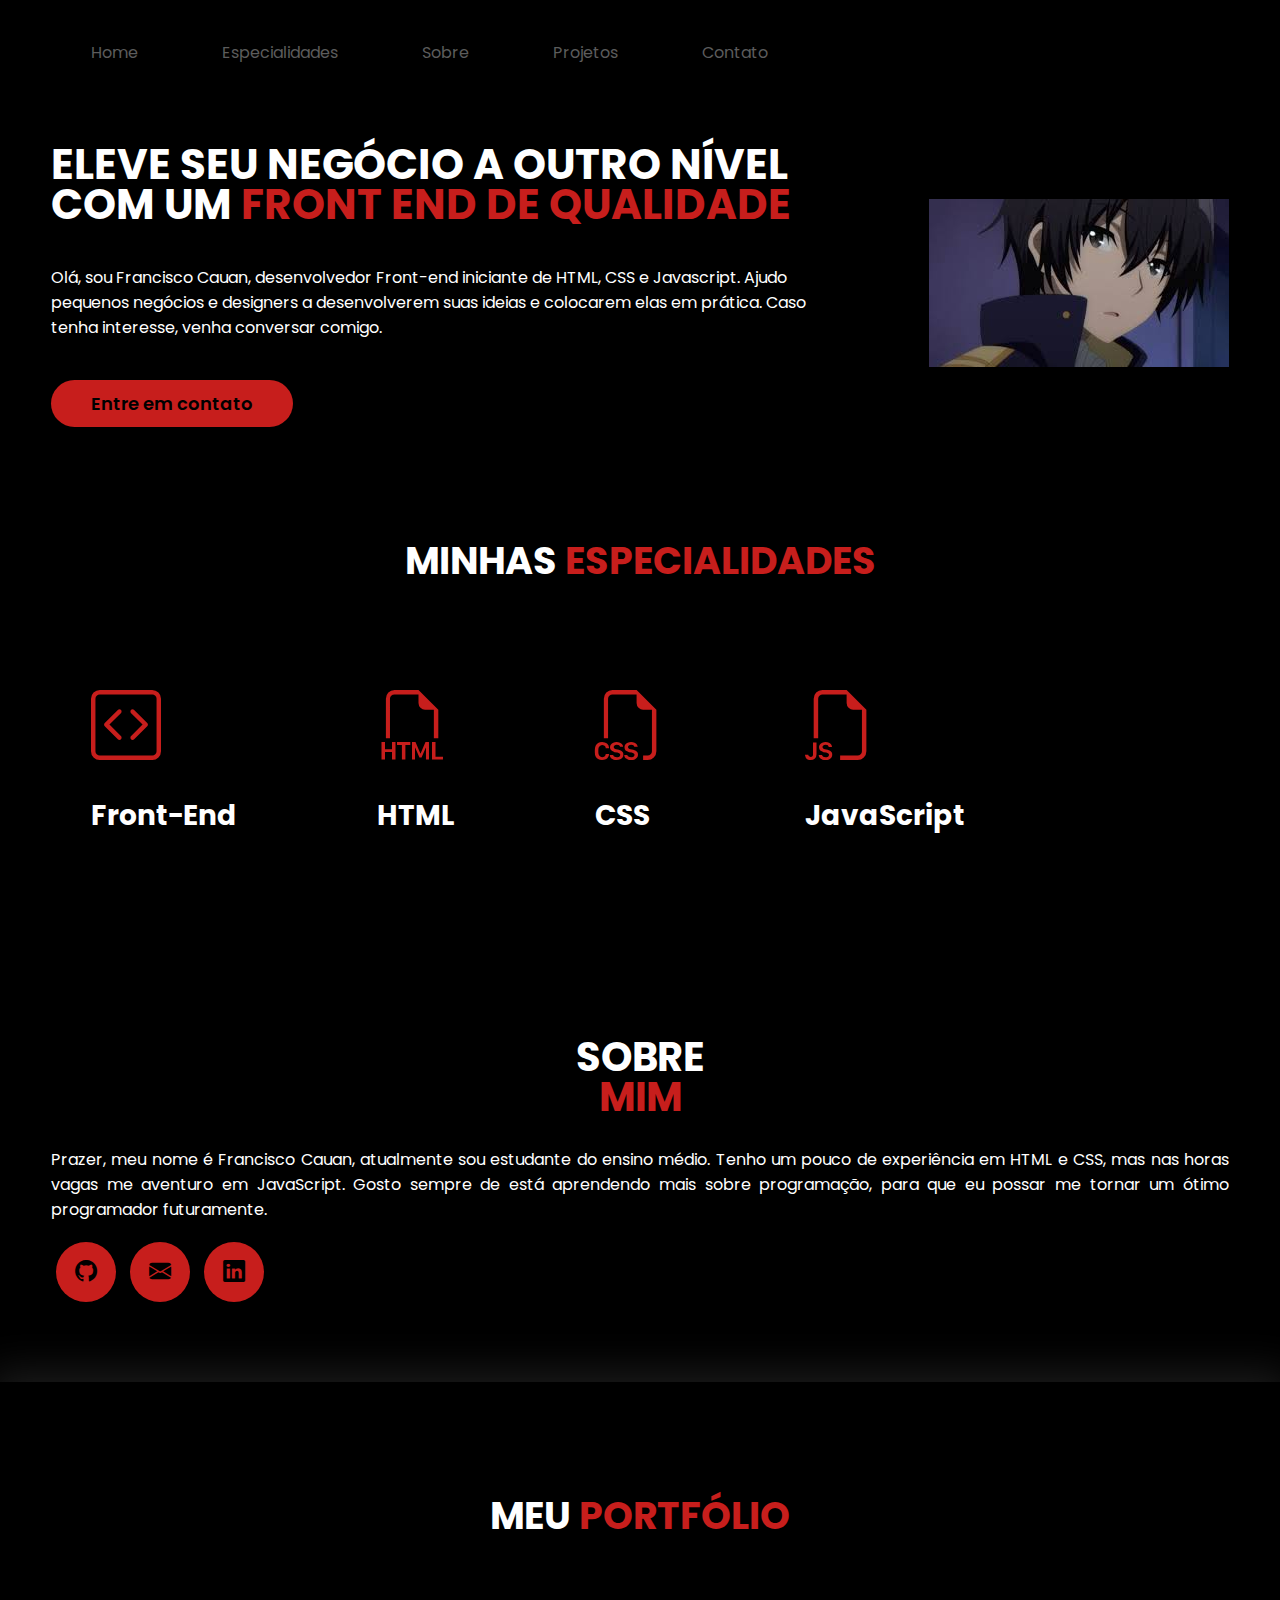
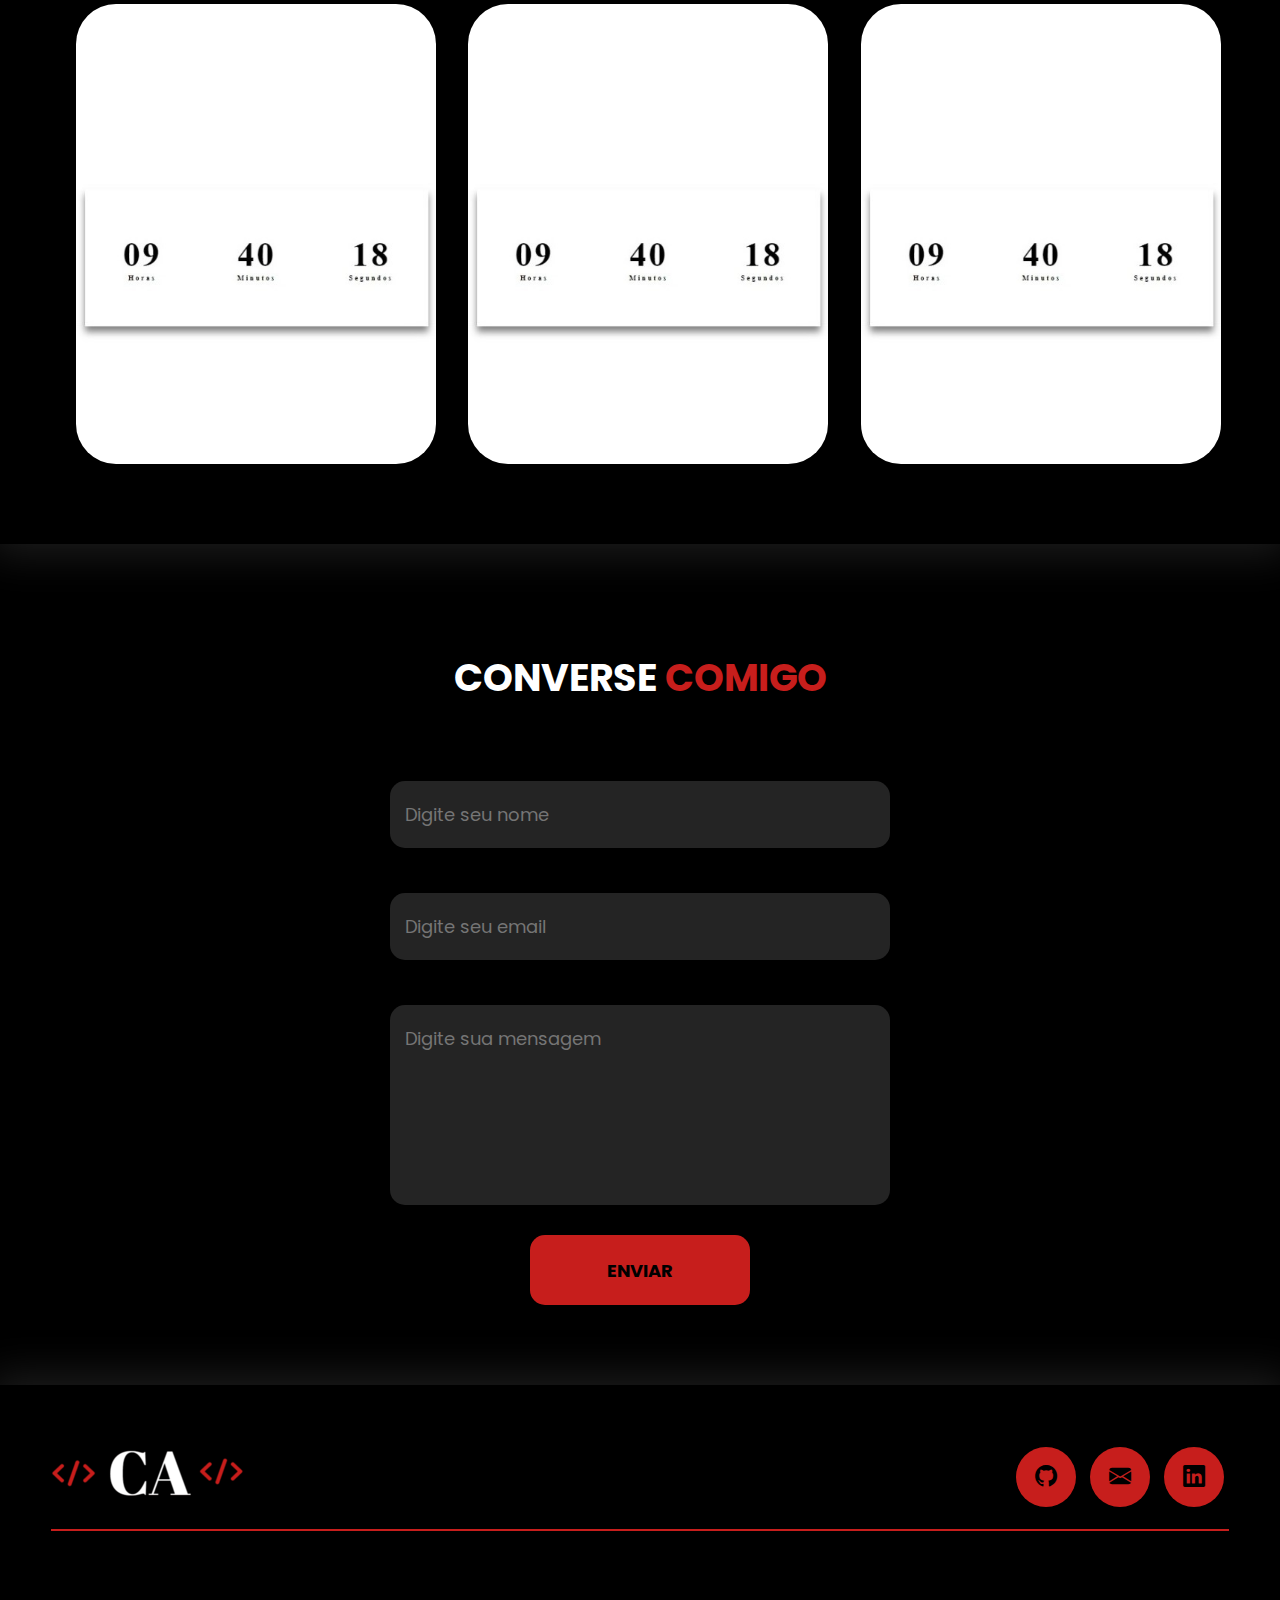
<file: pp/index.html>
<!DOCTYPE html>
<html lang="pt-br">
<head>
    <meta charset="UTF-8">
    <meta name="viewport" content="width=device-width, initial-scale=1.0">
    <!-- GOOGLE FONTS -->
    <link rel="preconnect" href="https://fonts.googleapis.com">
    <link rel="preconnect" href="https://fonts.gstatic.com" crossorigin>
    <link href="https://fonts.googleapis.com/css2?family=Poppins:ital,wght@0,100;0,200;0,300;0,400;0,500;0,600;0,700;0,800;0,900;1,100;1,200;1,300;1,400;1,500;1,600;1,700;1,800;1,900&display=swap" rel="stylesheet">
    <!-- FIM GOOGLE FONTES -->
    <!-- BOOTSTRAP ICONS -->
    <link rel="stylesheet" href="https://cdn.jsdelivr.net/npm/bootstrap-icons@1.10.5/font/bootstrap-icons.css">
    <!-- FIM BOOTSTRAP ICONS -->
    <link rel="stylesheet" href="style.css">

    <script src="menu.js" defer></script>

    <title>Denvolvedor Front End</title>
</head>
<body>
    
    <header>
        <nav class="menu-desktop">
                <ul>
                    <li><a href="#home">Home</a></li>
                    <li><a href="#especialidades">Especialidades</a></li>
                    <li><a href="#sobre">Sobre</a></li>
                    <li><a href="#portfolio">Projetos</a></li>
                    <li><a href="#formulario">Contato</a></li>
                </ul> 
              </nav>
              
    <div class="btn-abrir-menu" id="btn-menu">
      <i class="bi bi-list"></i>
            </div>
        </nav>
        <div class="menu-mobile" id="menu-mobile">
           <div class="btn-fechar"> 
             <i class="bi bi-x-lg"></i>
           </div>
           
           <nav>
            <ul>
                 <li><a href="#home">Home</a></li>
                    <li><a href="#especialidades">Especialidades</a></li>
                    <li><a href="#sobre">Sobre</a></li>
                    <li><a href="#portfolio">Projetos</a></li>
                    <li><a href="#formulario">Contato</a></li>
            </ul>
            </div>
        </div>
        </nav>
    </header>
    
    <main>
        <section class="topo-do-site">
            <section id="home">Home</section>
            <div class="interface">
                <div class="flex">
                    <div class="txt-topo-site">
                        <h1>ELEVE SEU NEGÓCIO A OUTRO NÍVEL COM UM<span> FRONT END DE QUALIDADE </span></h1>
                        <p>Olá, sou Francisco Cauan, desenvolvedor Front-end iniciante de HTML, CSS e Javascript. Ajudo pequenos negócios e designers a desenvolverem suas ideias e colocarem elas em prática. Caso tenha interesse, venha conversar comigo.


                        <div class="btn-contato">
                            <a href="#formulario">
                                <button>Entre em contato</button>
                            </a>
                        </div>
                    </div><!--txt-topo-site-->

                    <div class="img-topo-site">
                        <img src="assets/images.jpg" alt="">
                    </div><!--img-topo-site-->
                </div><!--flex-->
            </div><!--interface-->
        </section><!--topo-do-site-->

        <section class="especialidades">
            <section id="especialidades">especialidades</section>
            <div class="interface">
                <h2 class="titulo">MINHAS <span>ESPECIALIDADES</span></h2>
                <div class="flex">
                    <div class="especialidades-box">
                        <i class="bi bi-code-square"></i>
                        <h3>Front-End</h3>
                          <p></p>
                    </div><!--especialidades-box-->

                    <div class="especialidades-box">
                        <i class="bi bi-filetype-html"></i>
                        <h3>HTML</h3>
                          <p></p>
                    </div><!--especialidades-box-->

                    <div class="especialidades-box">
                        <i class="bi bi-filetype-css"></i>
                        <h3>CSS</h3>
                          <p></p>
                    </div><!--especialidades-box-->

                    <div class="especialidades-box">
                        <i class="bi bi-filetype-js "></i>
                        <h3>JavaScript</h3>
                        <p></p>
                    </div><!--especialidades-box-->

                
                    </div><!--especialidades-box-->
            </div><!--interface-->
        </section><!--especiliadades-->

        <section class="sobre">
            <section id="sobre">sobre</section>
            <div class="interface">
                <div class="flex">
                    <div class="txt-sobre">
                        <h2 class="titulo">SOBRE<span>MIM</span></h2>
                        <p>Prazer, meu nome é Francisco Cauan, atualmente sou estudante do ensino médio. Tenho um pouco de experiência em HTML e CSS, mas nas horas vagas me aventuro em JavaScript. Gosto sempre de está aprendendo mais sobre programação, para que eu possar me tornar um ótimo programador futuramente.</p>
                        <div class="btn-social">
                            <a href="https://github.com/cauanASSIS"><button><i class="bi bi-github"></i></button></a>
                            <a href="mailto:aguiar.cauan05@gmail.com"><button><i class="bi bi-envelope-fill"></i></button></a>
                            <a href="https://www.linkedin.com/public-profile/settings?lipi=urn%3Ali%3Apage%3Ad_flagship3_profile_self_edit_contact-info%3BymPIHjyDTI2WAVNq2WQlYg%3D%3D"><button><i class="bi bi-linkedin"></i></button></a>
                        </div><!--btn-social-->
                    </div><!--txt-sobre-->
                </div><!--flex-->
            </div><!--interface-->
        </section><!--sobre-->

        <section class="portfolio">
            <section id="portfolio">portfolio</section>
            <div class="interface">
                <h2 class="titulo">MEU <span>PORTFÓLIO</span></h2>
                <div class="flex">
                    <a href="relogio.html">
                    <div class="img-port" style="background-image: url(clock.jpeg);">
                        <div class="overlay">Projeto 1</div>
                    </a>
                    </div>
                    <a href="#">
                    <div class="img-port" style="background-image: url(clock.jpeg);">
                        <div class="overlay">Projeto 2</div>
                    </a>
                    </div>
                    <a href="#">
                    <div class="img-port" style="background-image: url(clock.jpeg);">
                        <div class="overlay">Projeto 3</div>
                    </a>
                    </div>
                </div><!--flex-->
            </div><!--interface-->
        </section><!--portfolio-->

<section class="formulario">
    <section id="formulario">formulario</section>
<div class="interface">
    <h2 class="titulo">CONVERSE <span>COMIGO</span></h2>

    <form action="https://api.staticforms.xyz/submit" method="post">
        <label>Nome</label>
        <input type="text" name="name" placeholder="Digite seu nome" autocomplete="off" required>
        <label>Email</label>
        <input type="email" name="email" placeholder="Digite seu email" autocomplete="off" required>
        <label>Mensagem</label>
        <textarea name="message" cols="30" rows="10" placeholder="Digite sua mensagem" required></textarea>
        <div class="btn-enviar"><input type="submit" value="ENVIAR"></div>

        <input type="hidden" name="accessKey" value="6974246e-9f0b-4f65-a83d-347a92b6b564">
        <input type="hidden" name="redirectTo" value="http://127.0.0.1:5500/obrigado.html">
    </form> 
</div><!--interface-->
</section><!--formulario-->



    </main>

    <footer>
        <div class="interface">
            <div class="line-footer">
                <div class="flex">
                    <div class="logo-footer">
                        <img src="assets/img.png" alt="#">
                    </div><!--logo-footer-->
                    <div class="btn-social">
                        <a href="https://github.com/cauanASSIS"><button><i class="bi bi-github"></i></button></a>
                        <a href="mailto:aguiar.cauan05@gmail.com"><button><i class="bi bi-envelope-fill"></i></button></a>
                        <a href="https://www.linkedin.com/public-profile/settings?lipi=urn%3Ali%3Apage%3Ad_flagship3_profile_self_edit_contact-info%3BymPIHjyDTI2WAVNq2WQlYg%3D%3D"><button><i class="bi bi-linkedin"></i></button></a>
                    </div><!--btn-social-->
                </div>
            </div><!--line-footer-->

            <div class="line-footer borda">
                
    </footer>

</body>
</html>
</file>
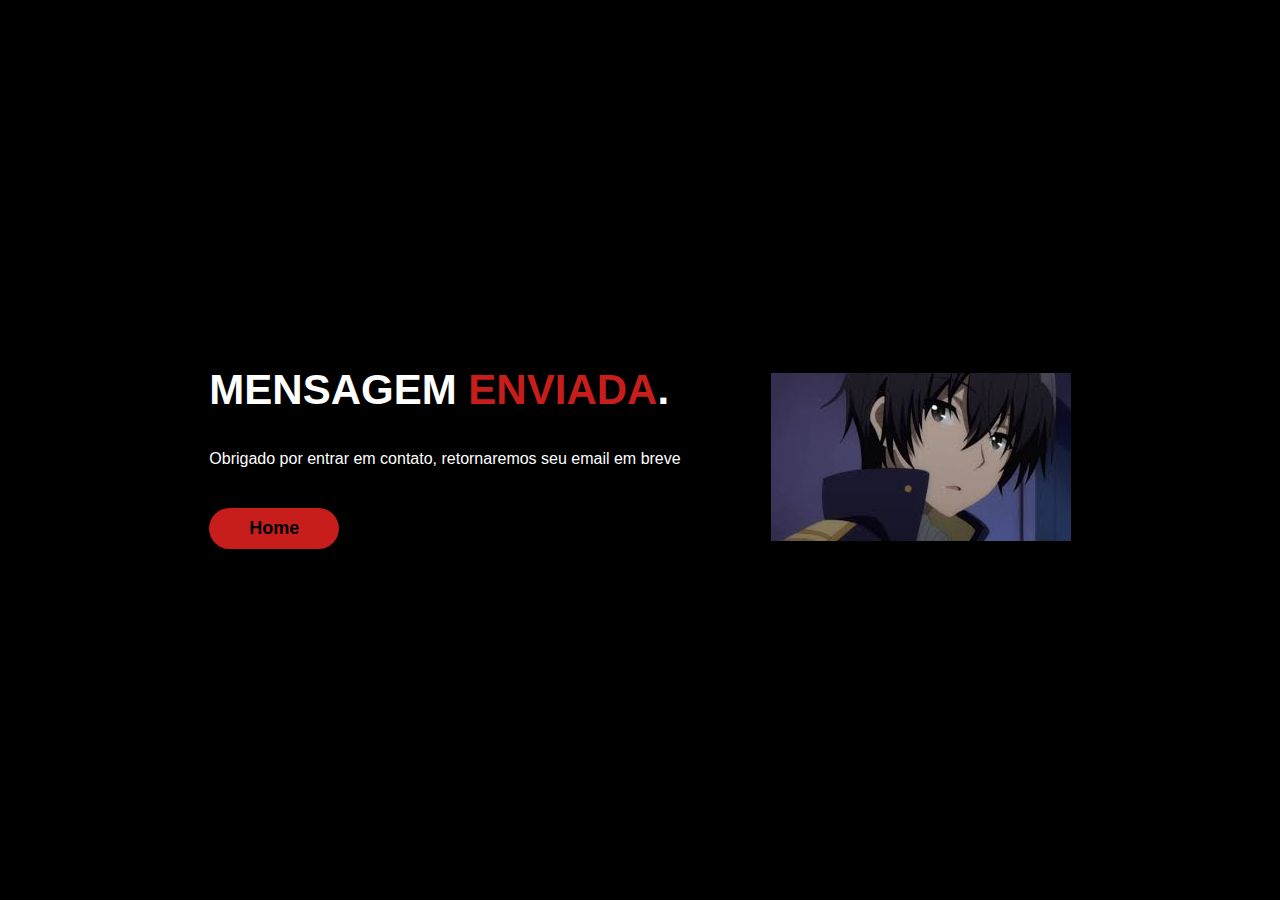
<file: pp/obrigado.html>
<!DOCTYPE html>
<html lang="pt-br">
<head>
    <meta charset="UTF-8">
    <meta http-equiv="X-UA-Compatible" content="IE=edge">
    <meta name="viewport" content="width=device-width, initial-scale=1.0">
    <link rel="stylesheet" href="style.css">
    <title>Document</title>

</head>
<body class="obg">
    <section class="topo-do-site">
        <section id="home">Home</section>
        <div class="interface">
            <div class="flex">
                <div class="txt-topo-site">
                    <h1>MENSAGEM<span> ENVIADA</span>.</h1>
                    <p>Obrigado por entrar em contato, retornaremos seu email em breve


                    <div class="btn-contato">
                        <a href="index.html">
                            <button>Home</button>
                        </a>
                    </div>
                </div><!--txt-topo-site-->

                <div class="img-topo-site">
                    <img src="assets/images.jpg" alt="">
                </div><!--img-topo-site-->
            </div><!--flex-->
        </div><!--interface-->
    </section><!--topo-do-site-->
</body>
</html>
</file>
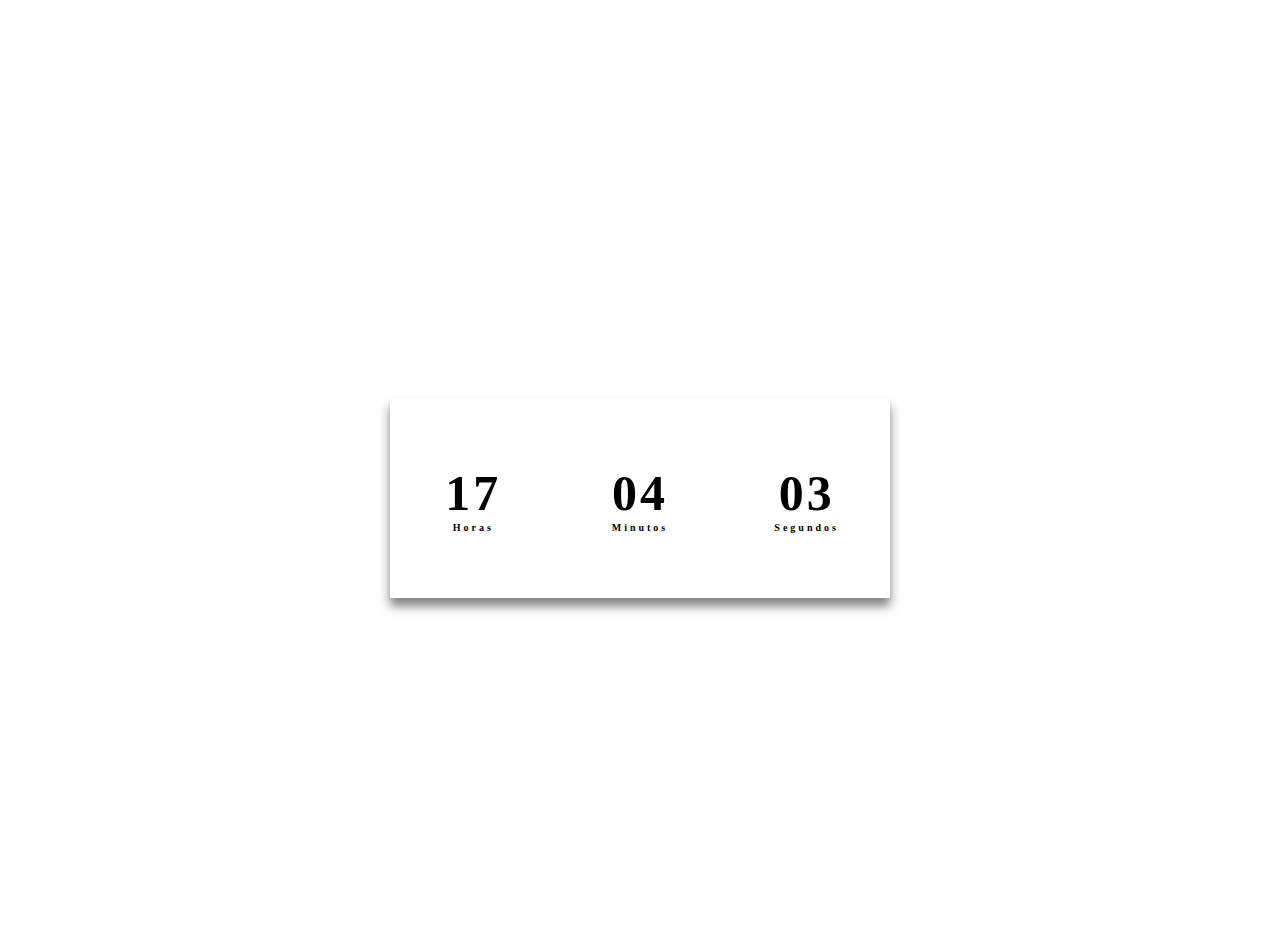
<file: pp/relogio.html>
<!DOCTYPE html>
<html lang="pt-br">
<head>
    <meta charset="UTF-8">
    <meta http-equiv="X-UA-Compatible" content="IE=edge">
    <meta name="viewport" content="width=device-width, initial-scale=1.0">
     <link rel="preconnect" href="https://fonts.googleapis.com">
    <link rel="preconnect" href="https://fonts.gstatic.com" crossorigin>
    <link href="https://fonts.googleapis.com/css2?family=Poppins:ital,wght@0,100;0,200;0,300;0,400;0,500;0,600;0,700;0,800;0,900;1,100;1,200;1,300;1,400;1,500;1,600;1,700;1,800;1,900&display=swap" rel="stylesheet">
    <link rel="stylesheet" href="relogio.css">
    <title>Relógio Digital</title>
</head>

<body>
    <div class="relogio">
        <div>
            <span id="horas">00</span>
            <span class="tempo">Horas</span>
        </div>

        <div>
            <span id="minutos">00</span>
            <span class="tempo">Minutos</span>
        </div>

        <div>
            <span id="segundos">00</span>
            <span class="tempo">Segundos</span>
        </div>
    </div>

    <script src="script.js"></script>
</body>

</html>
</file>
<file: pp/style.css>
/* ESTILO GERAL */
* {
    margin: 0;
    padding: 0;
    box-sizing: border-box;
    font-family: 'Poppins', sans-serif;
}

body {
    background-color: #000;
    height: 100vh;
}

.interface {
    max-width: 1280px;
    margin: 0 auto;
}

.flex {
    display: flex;
}

.btn-contato button {
    padding: 10px 40px;
    font-size: 18px;
    font-weight: 600;
    background-color: #C71E1C;
    border: 0;
    border-radius: 30px;
    cursor: pointer;
    transition: .2s;
}

h2.titulo {
    color: #fff;
    font-size: 38px;
    text-align: center;
}

h2.titulo span {
    color: #C71E1C;
}

button:hover,
form .btn-enviar input:hover {
    box-shadow: 0px 0px 8px #C71E1C;
    transform: scale(1.05);
}


/* ESTILO DO CABEÇALHO */

html {
    scroll-behavior:smooth ;
    scroll-padding-top: 90px;
}

::-webkit-scrollbar{
    width: 3px;
    height: 2px;

}

::-webkit-scrollbar-thumb{
    background-color: #C71E1C;
}


header {
    padding: 40px 4%;
}

header>.interface {
    display: flex;
    align-items: center;
    justify-content: space-between;
}

header a {
    color: #5c5c5c;
    text-decoration: none;
    display: inline-block;
    transition: .2s;
}

header nav.menu-desktop {
    position: fixed;
    background-color: #000;
}

header nav.menu-desktop a:hover {
    color: #fff;
    transform: scale(1.05);
}

header nav ul {
    list-style-type: none;
}

header nav.menu-desktop ul li {
    display: inline-block;
    padding: 0 40px;
}

/* ESTILO DO MENU MOBILE */

.btn-abrir-menu{
    display: none;
}

.btn-abrir-menu i{
    color: #C71E1C;
    font-size: 40px;
}

.menu-mobile{
    background-color: #000;
    height: 100vh;
    position: fixed;
    top: 0;
    right: 0;
    z-index: 99999;
    width: 0%;
    overflow: hidden;
    transition: .5s;
}

.menu-mobile.abrir-menu{
    width: 70%;
}

.menu-mobile.abrir-menu ~ .overlay-menu{
    display: block;
}


.menu-mobile .btn-fechar{
    padding: 20px 5%;
}

.menu-mobile .btn-fechar i{
    color: #C71E1C;
    font-size: 30px;
}

.menu-mobile nav ul{
    text-align: right;
}

.menu-mobile nav ul li a{
    color: #fff;
    font-size: 20px;
    font-weight: 300;
    padding: 20px 8%;
    display: block;
}   

.menu-mobile nav ul li a:hover{
    background-color: #C71E1C;
    color: #000;
}

.overlay-menu{
    background-color: #000000df;
    width: 100%;
    height: 100%;
    position: fixed;
    top: 0;
    left: 0;
    z-index: 88888;
    display: none;
}

/* ESTILO DO TOPO DO SITE */
section.topo-do-site {
    padding: 40px 4%;
}

section.topo-do-site .flex {
    align-items: center;
    justify-content: center;
    gap: 90px;
}

.topo-do-site h1 {
    color: #fff;
    font-size: 42px;
    line-height: 40px;
}

.topo-do-site .txt-topo-site h1 span {
    color: #C71E1C;
}

.topo-do-site .txt-topo-site p {
    color: #fff;
    margin: 40px 0;
}

.topo-do-site .img-topo-site img {
    position: relative;
    animation: flutuar 2s ease-in-out infinite alternate;
}

@keyframes flutuar {
    0% {
        top: 0;
    }

    100% {
        top: 30px;
    }
}
/* ESTILO DAS ESPECIALIDADES */
section.especialidades {
    padding: 40px 4%;
}

section.especialidades .flex {
    gap: 60px;
}

.especialidades .especialidades-box {
    color: #fff;
    padding: 40px;
    border-radius: 20px;
    margin-top: 45px;
    transition: .2s;
}

.especialidades .especialidades-box:hover {
    transform: scale(1.05);
    box-shadow: 0 0 20px #ffffff78;
}

.especialidades .especialidades-box i {
    font-size: 70px;
    color: #C71E1C;
}

.especialidades .especialidades-box h3 {
    font-size: 28px;
    margin: 15px 0;
}

/* ESTILO DO SOBRE */
section.sobre {
    padding: 80px 4%;
}

section.sobre .flex {
    align-items: center;
    gap: 60px;
}

.sobre .txt-sobre {
    color: #fff;
}

.sobre .txt-sobre h2 {
    font-size: 40px;
    line-height: 40px;
    margin-bottom: 30px;
}

.sobre .txt-sobre h2 span {
    color: #C71E1C;
    display: block;
}

.sobre .txt-sobre p {
    margin: 20px 0;
    text-align: justify;
}

.btn-social button {
    width: 60px;
    height: 60px;
    border-radius: 50%;
    border: none;
    background-color: #C71E1C;
    font-size: 22px;
    cursor: pointer;
    margin: 0 5px;
    transition: .2s;
}

/* ESTILO DO PORTFÓLIO */
section.portfolio {
    padding: 80px 4%;
    box-shadow: 0 0 40px 10px #ffffff1d;
}

section.portfolio .flex {
    justify-content: space-around;
    margin-top: 60px;
}


.img-port {
    width: 360px;
    height: 460px;
    background-size: cover;
    background-position: 100% 0%;
    transition: 8s;
    cursor: pointer;
    border-radius: 40px;
    position: relative;

}
    

.img-port:hover {
    background-position: 100% 100%;
}

.overlay {
    position: absolute;
    top: 0;
    left: 0;
    width: 100%;
    height: 100%;
    background-color: #000000b8;
    border-radius: 40px;
    display: flex;
    align-items: center;
    justify-content: center;
    font-size: 24px;
    font-weight: 600;
    color: #C71E1C;
    opacity: 0;
    transition: .5s;
}



.overlay:hover {
    opacity: 1;
}
/* ESTILO DO FORMULÁRIO DE CONTATO */
section.formulario {
    padding: 80px 4%;
}

form {
    max-width: 500px;
    margin: 0 auto;
    display: flex;
    justify-content: center;
    flex-direction: column;
    gap: 10px;
    margin-top: 40px;
}

form input,
form textarea {
    width: 100%;
    background-color: #242424;
    border: 0;
    outline: 0;
    padding: 20px 15px;
    border-radius: 15px;
    color: #fff;
    font-size: 18px;
}

form textarea {
    resize: none;
    max-height: 200px;
}

form .btn-enviar {
    margin-top: 20px;
    text-align: center;
}

form .btn-enviar input {
    width: 220px;
    height: 70px;
    background-color: #C71E1C;
    color: #000;
    font-weight: 700;
    cursor: pointer;
    transition: .2s;
}

/* ESTILO DO RODAPÉ */

footer {
    padding: 40px 4%;
    box-shadow: 0 0 40px 10px #ffffff1d;
}

footer .flex {
    justify-content: space-between;
    align-items: center;
}

footer .line-footer {
    padding: 20px 0;
}

.borda {
    border-top: 2px solid #C71E1C;
}

footer .line-footer p i {
    color: #fff;
    font-size: 22px;
}

footer .line-footer p a {
    color: #fff;
}

@media screen and (max-width: 1020px) {
 
.btn-abrir-menu{
  display: none;
}

.btn-abrir-menu{
  display: block;
}

    /* CLASSES GERAIS */
    .flex {
        flex-direction: column;
    }

    .topo-do-site .flex{
        flex-direction: column-reverse;
    }

    h2.titulo {
        font-size: 34px;
        line-height: 30px;
    }

    /* CABEÇALHO */
    .menu-desktop,
    .btn-contato {
        display: none;
    }

    .btn-contato {
        display: flex;
    }

    /* TOPO DO SITE */

    section.topo-do-site .flex {
        gap: 40px;
    }

    section.topo-do-site {
        padding: 20px 8%;
    }

    .topo-do-site h1 {
        font-size: 30px;
    }

    .topo-do-site .img-topo-site img {
        width: 100%;
    }
  /* ESPECIALIDADES */
    section.especialidades {
        padding: 40px 8%;
    }

    /* SOBRE */
    section.sobre {
        padding: 80px 8%;
    }

    .sobre .txt-sobre h2 {
        font-size: 34px;
        line-height: 35px;
        text-align: center;
    }
    
    .btn-social{
        text-align: center;
    }

    .img-sobre img{
        width: 100%;
    }

    /* PORTFÓLIO */
    section.portfolio {
        padding: 80px 8%;
    }

    .img-port {
        width: 100%;
        max-width: 360px;
        margin: 0 auto;
    }
    
    section.portfolio .flex {
       gap: 60px;
    }

    /* RODAPÉ */
    footer .flex {
        flex-direction: column;
        gap: 30px;
    }

    footer .line-footer {
        text-align: center;
    }
}


.obg {
    display: flex;
    align-items: center;
    justify-content: center;
    min-height: 100vh;
    background: #000;
    flex-direction: column;
 }
 .text{
     font-size: 45px;
     color: #f5f5f5;
     margin-bottom: 30px;
 }
 .paragrafo{
    font-size: 20px;
     color: #f5f5f5;
     margin-bottom: 50px;
 }
 .btn{
    padding: 15px 55px;
     background: #C71E1C;
     text-decoration: none;
     color: #000;
     font-size: 18px;
     transition: 0.5s;
   
 }
 .btn:hover{
     border-radius: 16px;
 }
</file>
<file: pp/relogio.css>
* {
    margin: 0;
    padding: 0;
    font-family:'Poppins' Sans-Serif;
}

body {
  display: flex;
  flex-direction: column;
  align-items: center;
  justify-content: center;
  gap: 2rem;
  padding-top: 3rem;
  background-color: #fff;
  height: 100vh;
}

.relogio {
    display: flex;
    align-items: center;
    justify-content: space-around;
    height: 200px;
    width: 500px;
    background: transparent;
    box-shadow: 0px 8px 10px rgba(0, 0, 0, .5);
}

.relogio div {
    height: 170px;
    width: 150px;
    display: flex;
    flex-direction: column;
    align-items: center;
    justify-content: center;
    color: #000;
    border-radius: 7px;
    letter-spacing: 3px;
}

.relogio span {
    font-weight: bolder;
    font-size: 50px;
}

.relogio span.tempo {
    font-size: 10px;
}

@media screen and (max-width: 1020px) {
   
  .relogio{
    display: flex;
    
  }
  
  div.relogio {
    width: 330px;
  
  }
}
</file>
